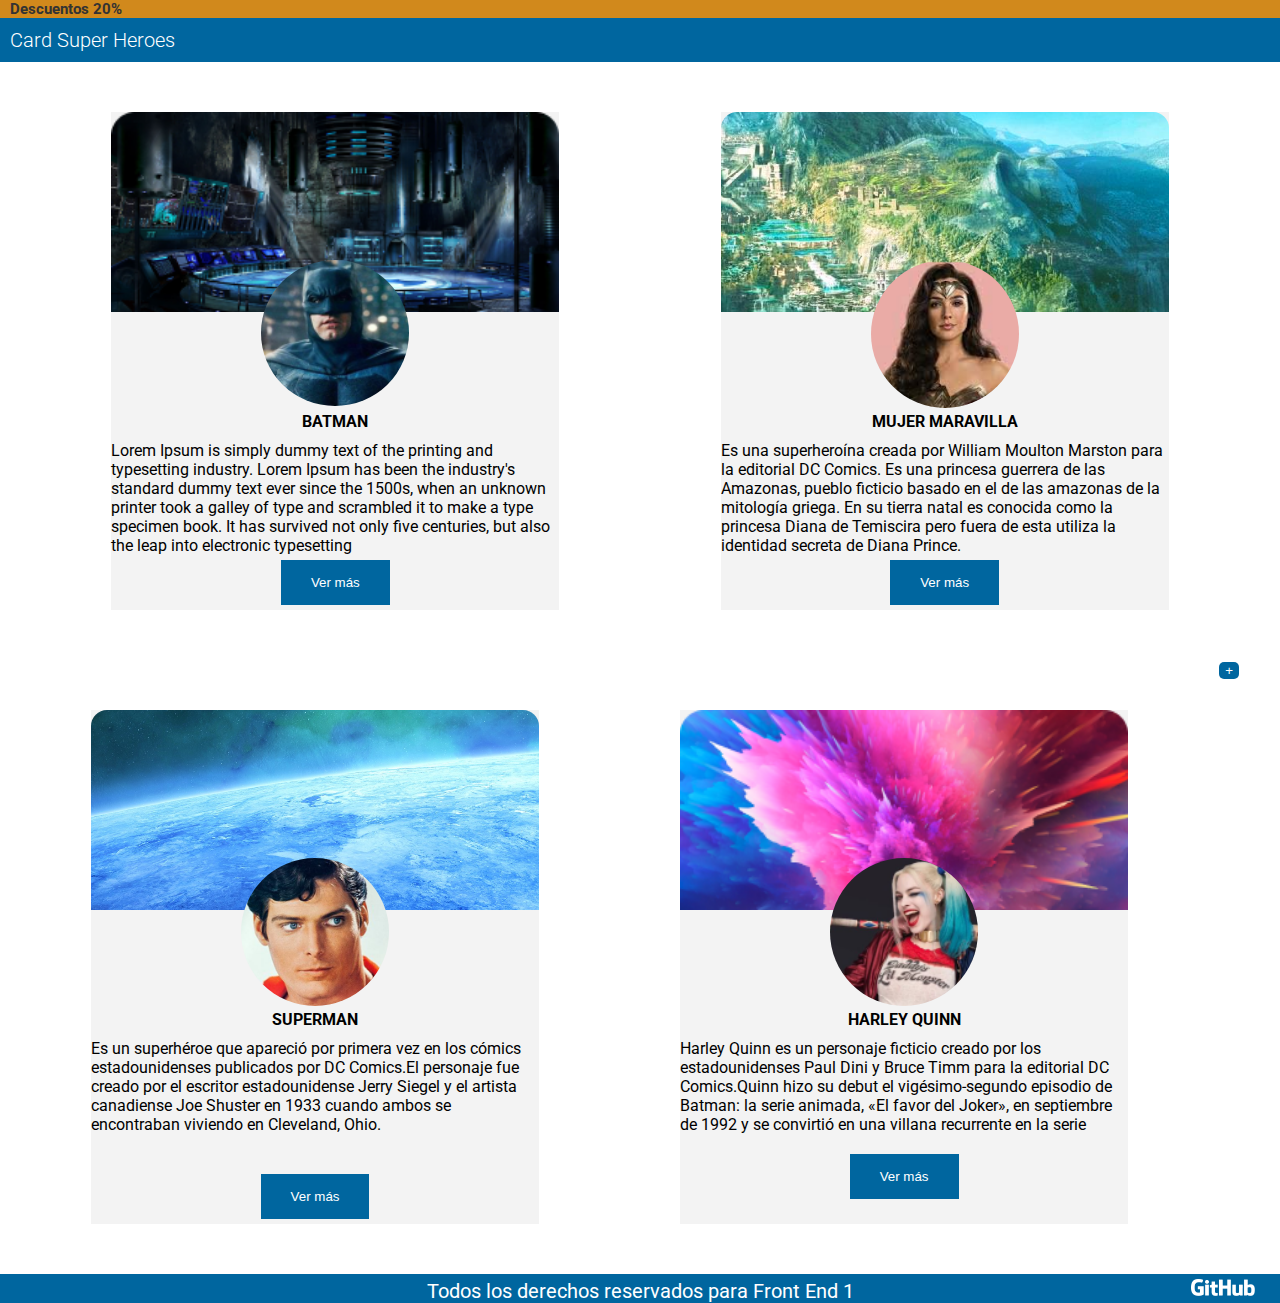
<file: index.html>
<!DOCTYPE html>
<html lang="es">
<head>
    <meta charset="UTF-8">
    
    <meta name="viewport" content="width= device-width, initial-scale= 1">
    <link href="css/style.css" rel="stylesheet">
    <link rel="stylesheet" href="https://use.fontawesome.com/releases/v5.15.4/css/all.css" integrity="sha384-DyZ88mC6Up2uqS4h/KRgHuoeGwBcD4Ng9SiP4dIRy0EXTlnuz47vAwmeGwVChigm" crossorigin="anonymous">
    <title>Heroes</title>
</head>
<body>
    <header>
        <div class="sup">
            <h2>Descuentos 20%</h2>
        </div>

        
    </header>
    <h1>Card Super Heroes</h1>

<main>
    <section>
        <article>
            <div class="cardbat"
    >
                <i class="fas fa-heart"></i>
            </div>
            <img class="fondobat" src="img/liga-justicia-batman-kO4H--1024x512@abc 1.png">
            <h4>Batman</h4>
            <p>Lorem Ipsum is simply dummy text of the printing and typesetting industry. Lorem Ipsum has been the industry's standard dummy text ever since the 1500s, when an unknown printer took a galley of type and scrambled it to make a type specimen book. It has survived not only five centuries, but also the leap into electronic typesetting</p>
            <button>Ver más</button>

        </article>

        <article>
            <div class="cardwoman"
    >
                <i class="fas fa-heart"></i>
            </div>
            <img class="fondowander" src="img/Wonder.png">
            <h4>mujer maravilla</h4>
            <p>Es una superheroína creada por William Moulton Marston para la editorial DC Comics. Es una princesa guerrera de las Amazonas, pueblo ficticio basado en el de las amazonas de la mitología griega. En su tierra natal es conocida como la princesa Diana de Temiscira pero fuera de esta utiliza la identidad secreta de Diana Prince.</p>
            <button>Ver más</button>

        </article>

        <article>
            <div class="cardsuper"
    >
                <i class="fas fa-heart"></i>
            </div>
            <img class="fondosuper" src="img/Superman.png">
            <h4>Superman</h4>
            <p>Es un superhéroe que apareció por primera vez en los cómics estadounidenses publicados por DC Comics.El personaje fue creado por el escritor estadounidense Jerry Siegel y el artista canadiense Joe Shuster en 1933 cuando ambos se encontraban viviendo en Cleveland, Ohio.</p>
            <button class="buts">Ver más</button>

        </article>

        <article class="harley">
            <div class="cardharley"
    >
                <i class="fas fa-heart"></i>
            </div>
            <img class="fondoharley" src="img/liga-justicia-harley.png">
            <h4 class="titleharley">Harley Quinn</h4>
            <p>Harley Quinn es un personaje ficticio creado por los estadounidenses Paul Dini y Bruce Timm para la editorial DC Comics.Quinn hizo su debut el vigésimo-segundo episodio de Batman: la serie animada, «El favor del Joker», en septiembre de 1992 y se convirtió en una villana recurrente en la serie</p>
            <button class="buth">Ver más</button>

        </article>
        
        <div class="plust"><button>+</button></div>


    </section>
</main>
</body>
<footer>
    
    <p class="bottom">Todos los derechos reservados para <span>Front End 1</span></p>
    <img class="git" src="img/github.png">

</footer>
</html>
</file>
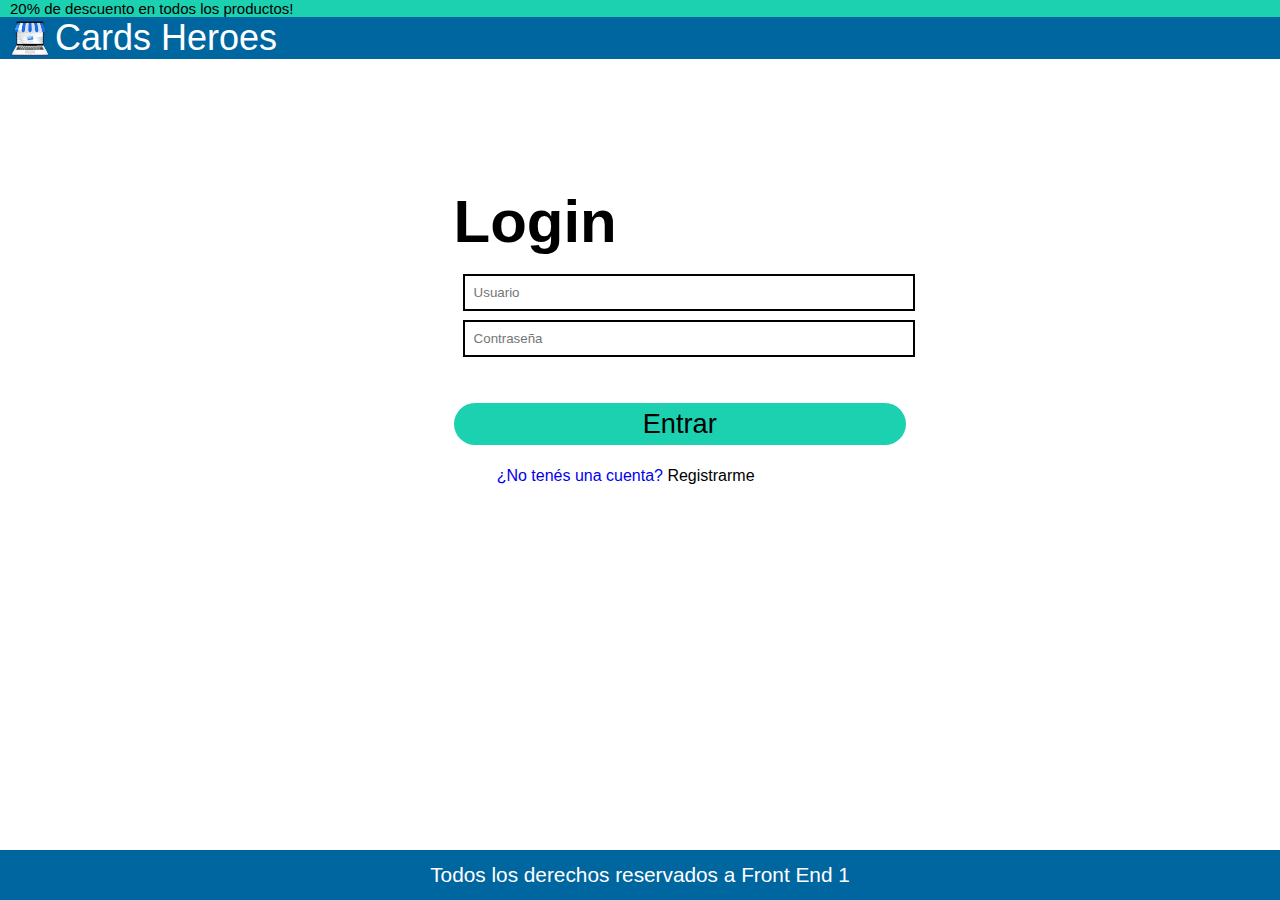
<file: login.html>
<!DOCTYPE html>
<html lang="es">
<head>
    <meta charset="UTF-8">
    <meta http-equiv="X-UA-Compatible" content="IE=edge">
    <meta name="viewport" content="width=device-width, initial-scale=1.0">
    <link href="css/login.css" rel="stylesheet">
    
    <title>Login</title>
</head>
<body>
    <header>
        <div class="sup">
            <p class="sup-p">
                20% de descuento en todos los productos!
            </p>
            
        </div>
        <div class="sup2">
            <img src="img/logo .png" alt="logo"> <h1 class="store">Cards Heroes</h1>
        
            
        </div>
        

    </header>


    <main>
        <section>
        <form class="form" action="/registro">
            <div class="form-conteiner">
                <h2 class="form-conteiner">Login</h2>
                <input class="form-input" type="text" name="User" placeholder="Usuario">
                <input class="form-input" type="password"  name="password" placeholder="Contraseña">
                <button>Entrar</button>
            </div>
            
        </form>
        <p class="form-phrase"> <a href="registro.html"> ¿No tenés una cuenta? </a>Registrarme</p>
        </section>
    
    <footer>
        <p class="bottom">Todos los derechos reservados a <span>Front End 1</span></p>
    </footer>
    
</body>
</html>
</file>
<file: css/style.css>
@import url('https://fonts.googleapis.com/css2?family=Roboto:ital,wght@0,400;1,100;1,300&display=swap');

body{
    font-family: 'Roboto', sans-serif;
}

*{
    margin:0;
    box-sizing: border-box;
}

/* header*/

div.sup{
    background: #D1891C;
    color: #333333;
    font-size:10px;
    padding-left: 10px;
}

 h1{
background: #00669F;
color:#FFFFFF;
font-size: 20px;
font-weight: 300;
padding: 10px 0 10px 10px;
position: sticky;
top: 0;
z-index: 1;
}

section{
    display: flex;
    flex-wrap: wrap;
    justify-content: space-evenly;
    
}

section article{
    width: 250px;
    margin: 50px;
    position: relative;
    text-align: center;
    background: #F3F3F3;
    

}

/*batman*/

article div.cardbat{
    background-image: url('../img/fondobatman.png');
    background-size: cover;
    background-repeat: no-repeat;
    padding: 10px;
    height: 200px;
    border-radius: 16px 16px 0 0;
    text-align: left;
}

img.fondobat{
    border-radius: 50% ;
    position: absolute;
    bottom: 62px;
    top: 148px;
    left: calc(50% - (148px / 2));
    width: 148px;


}




/*mujermaravilla*/

article div.cardwoman{
    background-image: url('../img/fondomujermaravilla.png');
    background-size: cover;
    background-repeat: no-repeat;
    padding: 10px;
    height: 200px;
    border-radius: 16px 16px 0 0;
    text-align: left;
}

img.fondowander{
    border-radius: 50%;
    width: 148px;
    position: absolute;
    bottom: 62px;
    top: 148px;
    left: calc(50% - (148px / 2));
}

/*super man*/

article div.cardsuper{
    background-image: url('../img/Fondosuperman.png');
    background-size: cover;
    background-repeat: no-repeat;
    padding: 10px;
    height: 200px;
    border-radius: 16px 16px 0 0;
    text-align: left;
}

img.fondosuper{
    border-radius: 50%;
    width: 148px;
    position: absolute;
    bottom: 62px;
    top: 148px;
    left: calc(50% - (148px / 2));
}
button.buts{
    margin-top: 40px;
    
}

/*harley*/

article div.cardharley{
    background-image: url('../img/fondoharley.png');
    background-size: cover;
    background-repeat: no-repeat;
    padding: 10px;
    height: 200px;
    border-radius: 16px 16px 0 0;
    text-align: left;

}

img.fondoharley{
    border-radius: 50%;
    width: 148px;
    position: absolute;
    bottom: 62px;
    top: 148px;
    left: calc(50% - (148px / 2));
}

button.buth{
    margin-top: 20px;
}

div i.fas{
    color: red;
    position: absolute;
    
    
}

article h4{
    margin-top: 100px;
    text-transform: uppercase;
    font-weight:bolder;
    color:#000000;
    text-align: center;
}

p{
    margin-top: 10px;
    text-align: left;
}

div.plust button{
    
    border-radius: 5px 5px 5px 5px;
    border: none;
    
    background: #00669F;
    color: #FFFFFF;
    
}

article button{
    border: none;
    padding: 15px 30px;
    background:#00669F;
    margin-bottom: 5px;
    margin-top: 5px;
    color: #FFFFFF;
}

footer{
    display: flex;
    justify-content: center;
    background:#00669F
}

footer p.bottom{
    color: #FFFFFF;
    font-size: 20px;
    margin-top: 5px;
    
}

footer img.git{
    width: 5%;
    position: absolute;
    right: 25px;
    margin-top: 5px;
}


@media (max-width: 1400px) {
    section article{
        
        width: 35%;
    }

}

@media (max-width: 768px) {
    section article{
        max-width: 500px;
        width: 90%;
    }

    article.harley{
        display: none;
    }

    footer{
        flex-direction: column;
    }

    footer img.git{
        position: static;
        align-self: center;
        
    }

    footer p.bottom{
        align-self: center;
    }
}
</file>
<file: css/login.css>
*{margin:0;
box-sizing: border-box;
}

@import url('https://fonts.googleapis.com/css2?family=Roboto:ital,wght@0,100;0,400;1,100;1,300&display=swap');
body{
    font-family: 'Roboto', sans-serif;
}


/*comienza el HEADER*/

header div.sup{
    background: #1CD1B0;
    color: #000000;
    font-size: 15px;
    padding-left: 10px;
}

header div.sup2{
    
    background: #00669F;
    color: #FFFFFF;
    font-size: 18px;
    font-weight: 400;
    font-style: normal;
    padding-left: 10px;
    display: flex;
    
    
    
}

div.sup2 h1{
    font-weight: lighter;
}

 img{
    width: 40px;
    height: 5x;
    margin-right: 5px;

    
}

/* comienza el MAIN*/

section{
    display: flex;
    justify-content: center;
    align-items: center;
    flex-direction: column;
    margin-top: 10%;
    margin-right: 15%;
    
    

}

div h2.form-conteiner{
    padding-bottom: 5%;
    font-size: 3.75rem;
}


input{
    display:flex;
    width: 250%;
    padding: 5%;
    margin: 5%;
    border: solid 2px #000000;
    
}

button{
    background: #1CD1B0;
    border-radius: 30px;
    border: none;
    margin-top: 20%;
    font-size: 1.7em;
    text-align: center;
    width: 250%;
    padding: 3%;
    
}

p.form-phrase{
    margin-top: 2%;
    margin-left: 15%;
    
}

a{
    text-decoration: none;
}

footer{
    position: absolute;
    bottom: 0;
    width: 100%;
    background:#00669F;
}

p.bottom{
    text-align: center;
    color: #FFFFFF;
    font-size: 1.3em;
    padding: 1%;
}
</file>
